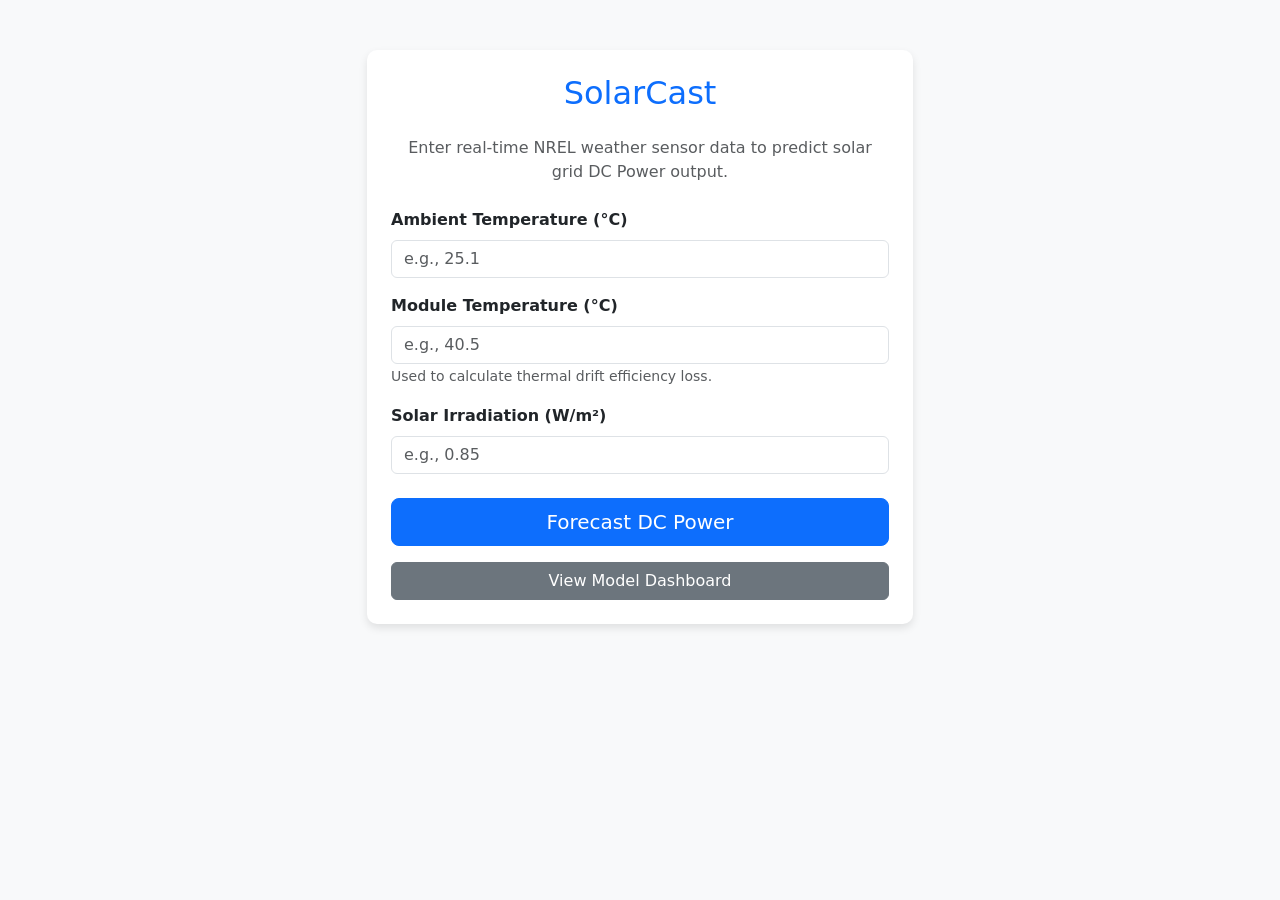
<file: Templates/index.html>
<!DOCTYPE html>
<html lang="en">
<head>
    <meta charset="UTF-8">
    <meta name="viewport" content="width=device-width, initial-scale=1.0">
    <title>Solarcast | DC Power Forecast</title>
    <link href="https://cdn.jsdelivr.net/npm/bootstrap@5.3.0/dist/css/bootstrap.min.css" rel="stylesheet">
    <style>
        body { background-color: #f8f9fa; padding-top: 50px; }
        .card { box-shadow: 0 4px 8px rgba(0,0,0,0.1); border-radius: 10px; border: none; }
    </style>
</head>
<body>
    <div class="container">
        <div class="row justify-content-center">
            <div class="col-md-6">
                <div class="card p-4">
                    <h2 class="text-center text-primary mb-4">SolarCast</h2>
                    <p class="text-muted text-center mb-4">Enter real-time NREL weather sensor data to predict solar grid DC Power output.</p>
                    
                    <form action="/predict" method="POST">
                        <div class="mb-3">
                            <label class="form-label fw-bold">Ambient Temperature (°C)</label>
                            <input type="number" step="any" class="form-control" name="ambient_temp" placeholder="e.g., 25.1" required>
                        </div>
                        
                        <div class="mb-3">
                            <label class="form-label fw-bold">Module Temperature (°C)</label>
                            <input type="number" step="any" class="form-control" name="module_temp" placeholder="e.g., 40.5" required>
                            <small class="text-muted">Used to calculate thermal drift efficiency loss.</small>
                        </div>
                        
                        <div class="mb-4">
                            <label class="form-label fw-bold">Solar Irradiation (W/m²)</label>
                            <input type="number" step="any" class="form-control" name="irradiation" placeholder="e.g., 0.85" required>
                        </div>
                        
                        <div class="d-grid">
                            <button type="submit" class="btn btn-primary btn-lg">Forecast DC Power</button>
                        </div>
                    </form>
                    <a href="/dashboard" class="btn btn-secondary mt-3">
                        View Model Dashboard
                    </a>
                </div>
            </div>
        </div>
    </div>
</body>
</html>
</file>
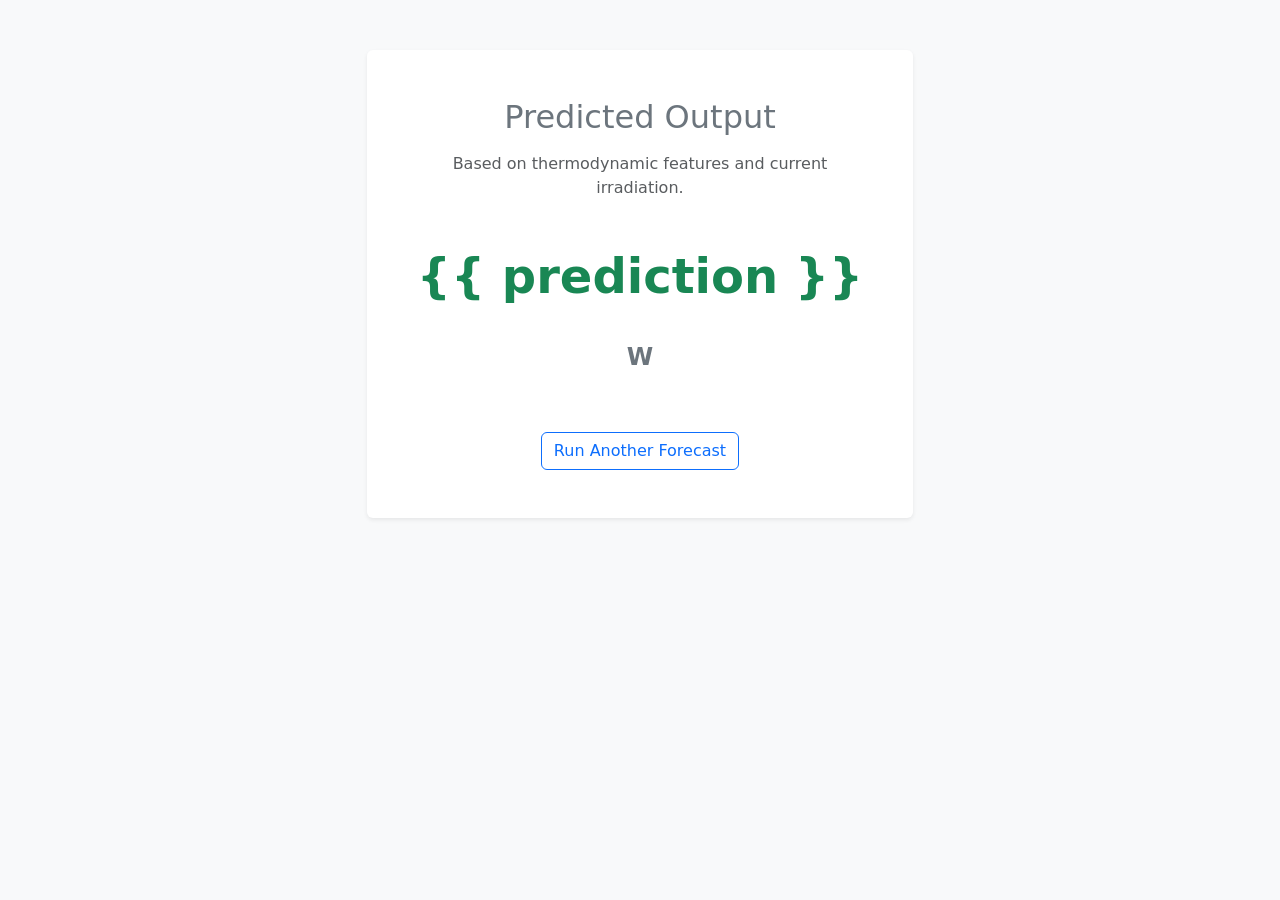
<file: Templates/results.html>
<!DOCTYPE html>
<html lang="en">
<head>
    <meta charset="UTF-8">
    <meta name="viewport" content="width=device-width, initial-scale=1.0">
    <title>SolarCast | Prediction</title>
    <link href="https://cdn.jsdelivr.net/npm/bootstrap@5.3.0/dist/css/bootstrap.min.css" rel="stylesheet">
    <style>
        body { background-color: #f8f9fa; padding-top: 50px; }
        .result-box { font-size: 3rem; font-weight: bold; color: #198754; }
    </style>
</head>
<body>
    <div class="container">
        <div class="row justify-content-center">
            <div class="col-md-6 text-center">
                <div class="card p-5 shadow-sm border-0">
                    <h2 class="mb-3 text-secondary">Predicted Output</h2>
                    <p class="text-muted">Based on thermodynamic features and current irradiation.</p>
                    
                    <div class="result-box my-4">
                        {{ prediction }} <span style="font-size: 1.5rem; color: #6c757d;">W</span>
                    </div>
                    
                    <div class="mt-4">
                        <a href="/" class="btn btn-outline-primary">Run Another Forecast</a>
                    </div>
                </div>
            </div>
        </div>
    </div>
</body>
</html>
</file>
